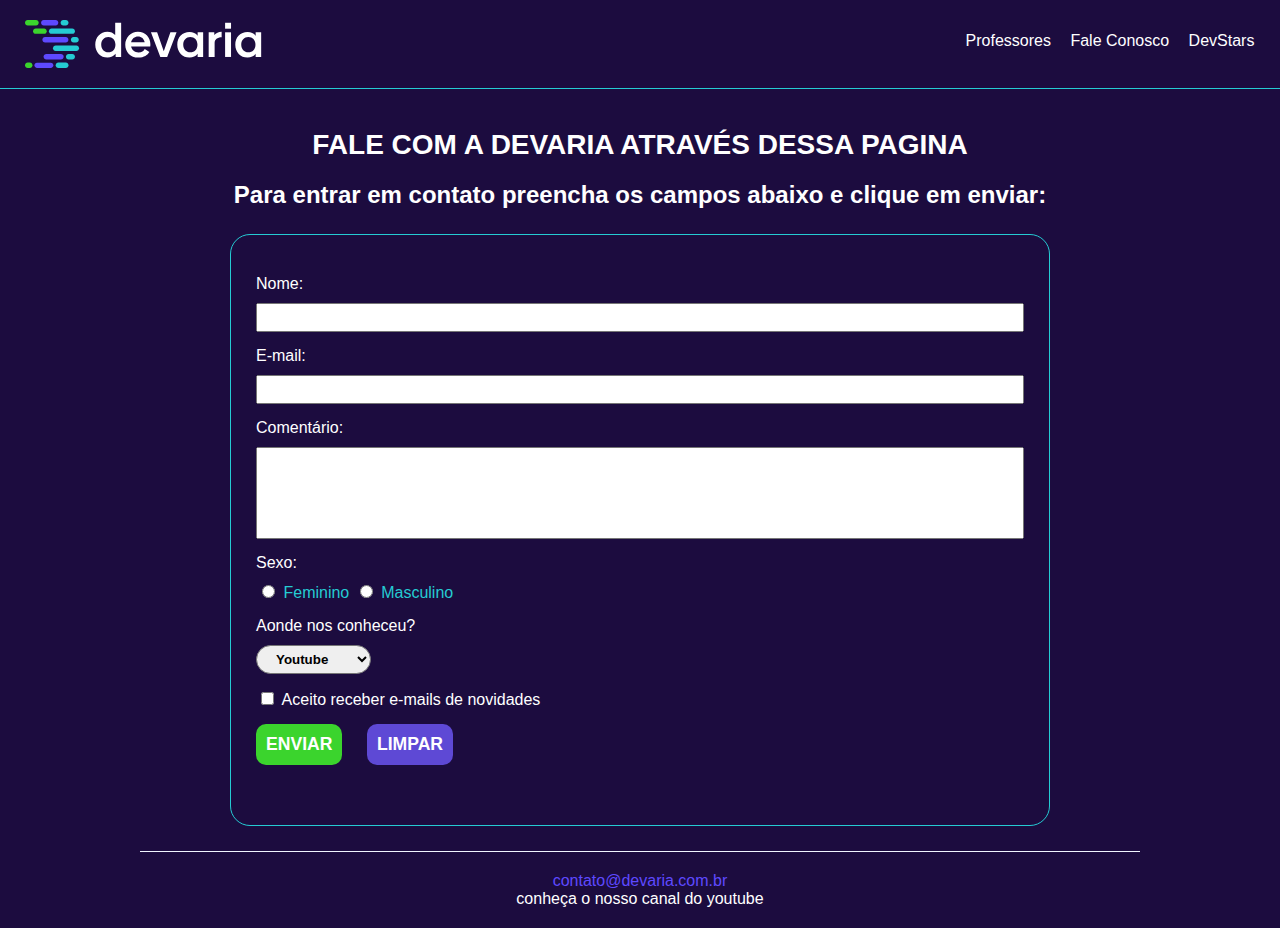
<file: FaleConosco.html>
<Doctype html>
<html lang="pt-BR">
    <head>
        <meta charset="utf-8"/>
        <title> Fale Conosco</title>
        <meta name="Viewport" content="width=device-width, inicial-scale= 1.0"/>
        <link rel="stylesheet" href="public/css/devaria.css" />
        <link rel="stylesheet" href="public/css/footer.css" />
        <link rel="stylesheet" href="public/css/header.css" />
        <link rel="stylesheet" href="public/css/professores.css" />
        <link rel="stylesheet" href="public/css/fale-conosco.css" />

    </head>
    <body>
        <header>
            <a href="index.html" class="link-logo">
                <img src="public/Fotos/logo-devaria.svg" alt="Logo devaria"/>
            </a>
           
            <nav class="menu"> <!-- Menus de navegação-->
                <ul>

                    <li><a href="Professores.html"> Professores </a> </li>
                    <li><a href="FaleConosco"> Fale Conosco </a> </li>
                    <li><a href="DevStars.html">DevStars</a></li>
                </ul>
            </nav>                
        </header>
        <main>
            <h1 class="title text-center"> Fale com a Devaria através dessa pagina</h1>
            <h2 class="sub-title text-center">Para entrar em contato preencha os campos abaixo e clique em enviar:</h2>
            <section>
                <form action="index.html" class="contact-form margin-horizontal-20px"> <!--Indica para onde a pag vai depois de enviar o comentário-->
                    <div>
                        <label>Nome: </label><input type=“text” name=“Nome" maxlength="70" required="true" /> <!-- Dando nome para os campos contato-->
                    </div>
                    <div>
                        <label>E-mail: </label><input type=“text” name=“Email" maxlength="150" required="true" />
                    </div>
                    <div>
                        <label>Comentário: </label>
                        <textarea name=“Comentario" rows="4" cols="50" required="true" ></textarea> <!-- Criação da caixa de texto-->
                    </div>
                    <div>
                        <label>Sexo:</label> <!-- Nome do campo-->
                        <input type="radio" name="Sexo"/> <span>Feminino</span> <!--Input type radio "button ou botão de escolha" é uma opção quando marcamos uma desmarcamos as outras-->
                        <input type="radio" name="Sexo"/> <span>Masculino</span>  <!--Tem q ter o mesmo nome no caso name=Sexo igual o de cima -->
                    </div>
                    <div>
                        <label>Aonde nos conheceu?</label>
                        <select name="Conheceu"> <!--Marcação de uma lista de opção é uma lista suspensa-->
                            <option selected>Youtube</option> <!-- Opção por padrão vai carregar esse primeiro-->
                            <option>Google</option>
                            <option>Amigos</option>
                            <option>Outros</option>
                        </select>
                    </div>
                    <div>
                        <input type="checkbox" name="Novidades" value="Aceite"/> <!-- imput checkbox funciona igual a caixa de seleção pode marcar varias opções-->
                        <span>Aceito receber e-mails de novidades</span>
                    </div>
                    <div>
                        <input type="submit" name="Enviar" value="Enviar"/> <!--Botões de ações-->
                        <input type="reset" name="Limpar" value="Limpar"/>  <!--Botões de ações-->
                    </div>
                </form>
            </section>                
        </main>
        <footer>
            <section>
                <span>contato@devaria.com.br</span> <br />
                </span>Conheça o nosso canal do Youtube</span>
            </section>
        </footer>
    </body>
</html>
</file>
<file: public/css/devaria.css>
/* Estilos globais do site */
html {
    height: 100px ;
}

body {
    background-color: #1c0c3f;
    font-family: sans-serif;
    color: #fff;
    margin: 0;
}

.title {
    padding: 0 20px;
    font-size: 1.75em;
    text-transform: uppercase;
}

h1.title {
    margin: 40px auto 20px;
}

.text-justify{
    text-align: justify;
}

.text-center{
    text-align: center;
}

.margin-horizontal-20px {
    margin-left: 20px;
    margin-right: 20px;
}

@media screen and (min-width: 992px) {
    .width-50pct-desktop{
        width: 50% !important;
        text-align: center;           
    }
}
</file>
<file: public/css/footer.css>
/*Estilos de rodapé do site */

footer {
    text-align: center;
    border-top: 1px solid #f0f5ff;
    padding: 20px;
    width: 75%;
    margin: auto;
    text-transform: lowercase;
}

footer section span:first-child {
    color: #5e49ff;
}

footer section span:last-child {
    color: #3bd42d;
}
</file>
<file: public/css/header.css>
header .link-logo {
    display: block ;/* deixa o campo no tamanho do bloco*/
    padding: 20px 25px;/* funciona da seguinte forma em cima, direita, embaixo, esquerda margens*/
    border-bottom: 1px solid #25cbd3;
}

header nav ul{
    padding: 0%;  
    text-align: center; 
}

header nav ul li{
    display: inline-block;
}

/* Esse seletor serve para aplicar a margem entre eles ignorando o ultimo campo do menu*/
header nav ul li:not(:last-child) {
    margin-right: 15px;    
}

/*header nav ul li a {
    color: #fff;
}*/
/* ou inserindo uma classe no elemento NAV funciona igual o de cima*/

.menu li a{
    color: #fff;
    text-decoration: none;
}

.menu li a:hover{
    color: #3bd42d;
    text-decoration: underline;
}


/* alterando o formato da tele para desktop o menu vai para o canto superior direito*/
@media screen and (min-width: 992px){
    header  {
        position: relative;
    }
    .menu { 
        position: absolute;
        right: 2%;
        top: 18%;
}
}
</file>
<file: public/css/professores.css>
/* Estilos referente a pagina de professores*/

.content-container {
    padding: 20px;        
}

.content-container h2.title{
    font-size: 1.5em;
}

.content-container > div img {  /* esse > sinal indica que só vai pegar os filhos de primeiro nivel */
    width: 98%;
    border-radius: 20px;
    border: 5px double;
}

@media screen and (min-width: 992px) {
    .content-container article p {
        margin: 0 auto 10px;            
    }    
}
</file>
<file: public/css/fale-conosco.css>
/* Estilo da pagina Fale conosco*/

.sub-title {
    margin: 0 20px;
}

main .contact-form > div {
    margin: 15px 0;
}

main .contact-form > div label {
    display: block;
    margin-bottom:10px;
}

main .contact-form input,
main .contact-form select,
main .contact-form textarea {
    width: 100%;
    padding: 5px 15px;
    outline-color:#3bd42d ;
}

main .contact-form select {
    width: 100%;
}

main .contact-form textarea {
    resize: none;
}

main .contact-form textarea {
    padding: 15px;
}

main .contact-form input[type="radio"],
main .contact-form input[type="checkbox"] {
  width: 15px;  
}

main .contact-form > div:nth-child(4) span {
    color:#25cbd3
}

main .contact-form input[type="submit"],
main .contact-form input[type="reset"] {
  width: 100%;
  margin-bottom: 20px;
  border: none;
  text-transform: uppercase;
  border-radius: 10px;
  font-size: 1.1em;
  font-weight: bold;
}

main .contact-form input[type="submit"] {
    background-color: #3bd42d;
    padding: 10px;
    color: #fff;
}

main .contact-form input[type="reset"] {
    background-color: #5e49d5;
    padding: 10px;
    color: #fff;
}


@media screen and (min-width: 992px) {
    main .contact-form {
        width: 60%;
        border: 1px solid #25cbd3;
        border-radius: 20px;
        padding: 25px;
        margin: 25px auto;
    }

    main .contact-form input[type="submit"],
    main .contact-form input[type="reset"] {
        width: 100%;
    }

    main .contact-form select {
        width: 15%;
        border-radius: 20px;
        font-weight: bold;
    }

    main .contact-form input[type="submit"],
    main .contact-form input[type="reset"] {
        width: auto;
        padding:10px;
        outline:none; /* tratar a borda exterior quando o item é selecionado*/
    }
    main .contact-form > div input[type="submit"]{
        margin-right: 20px;
    }
}
</file>
